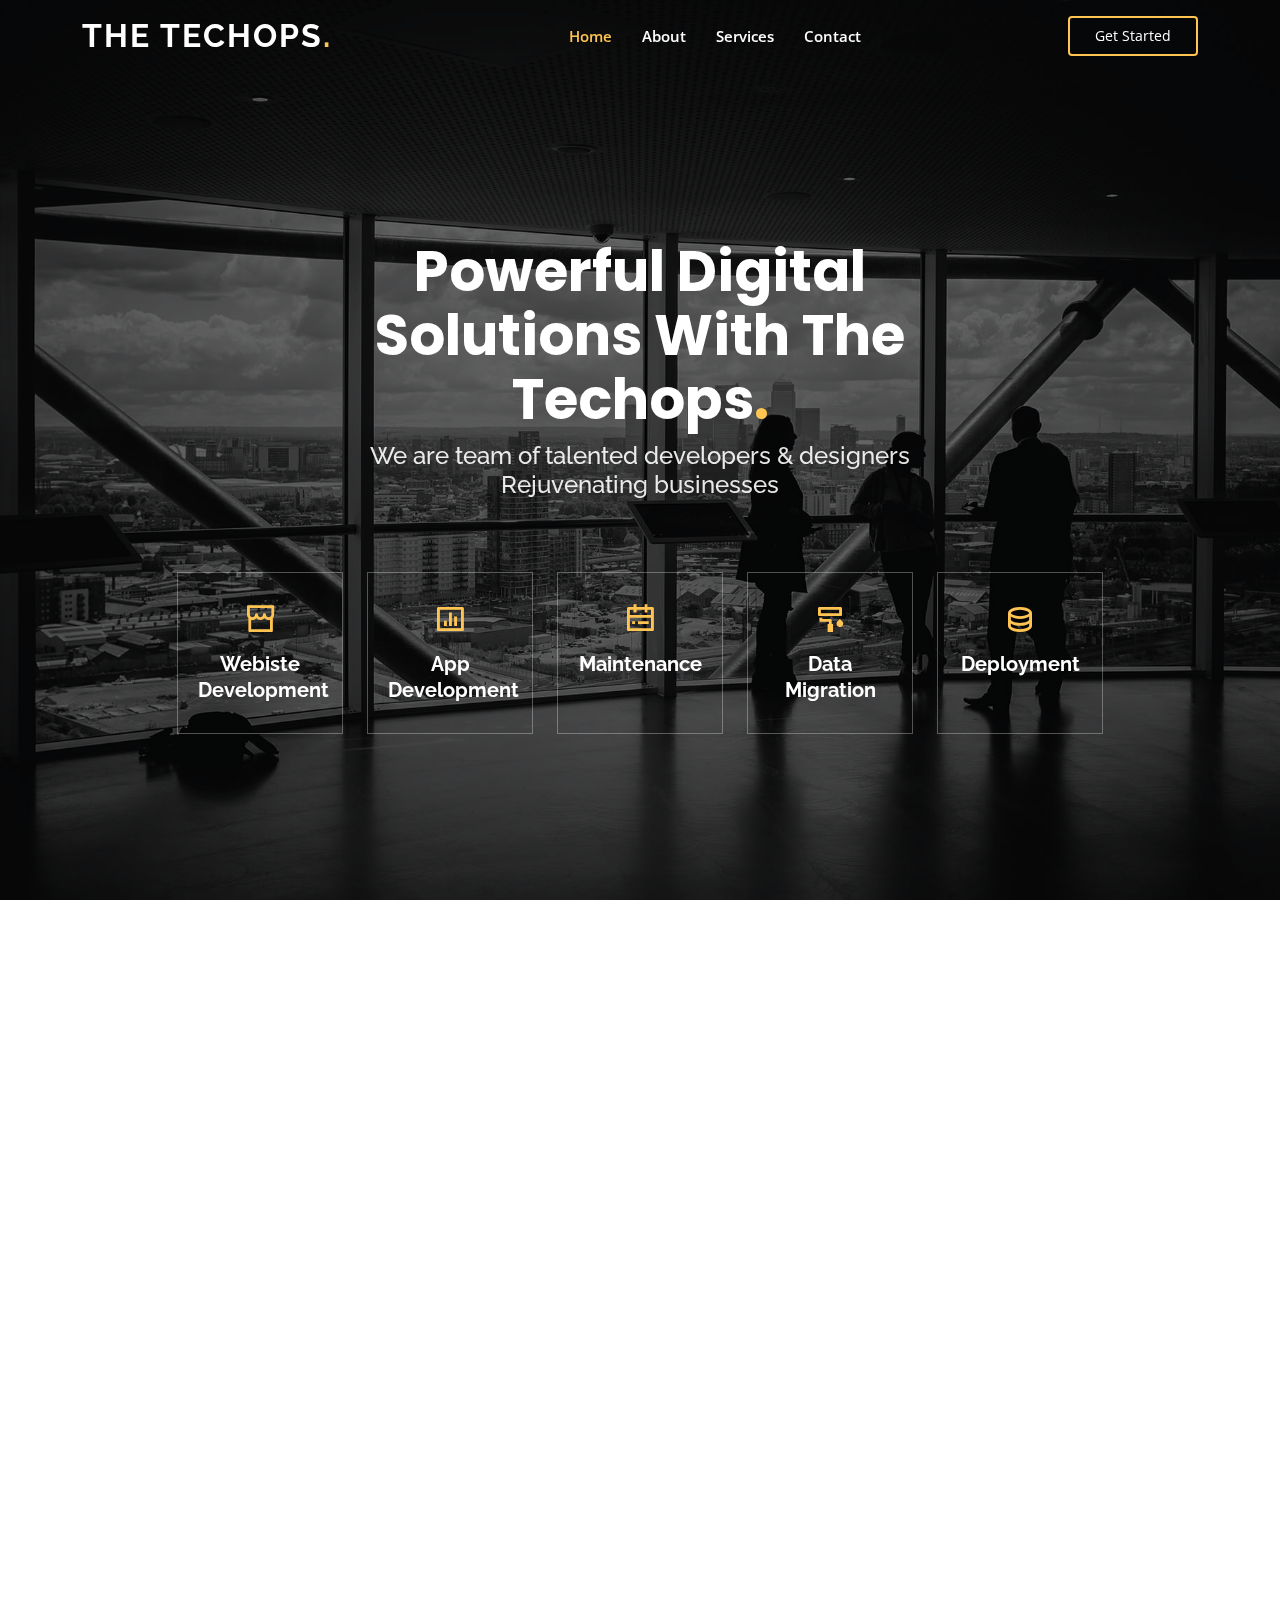
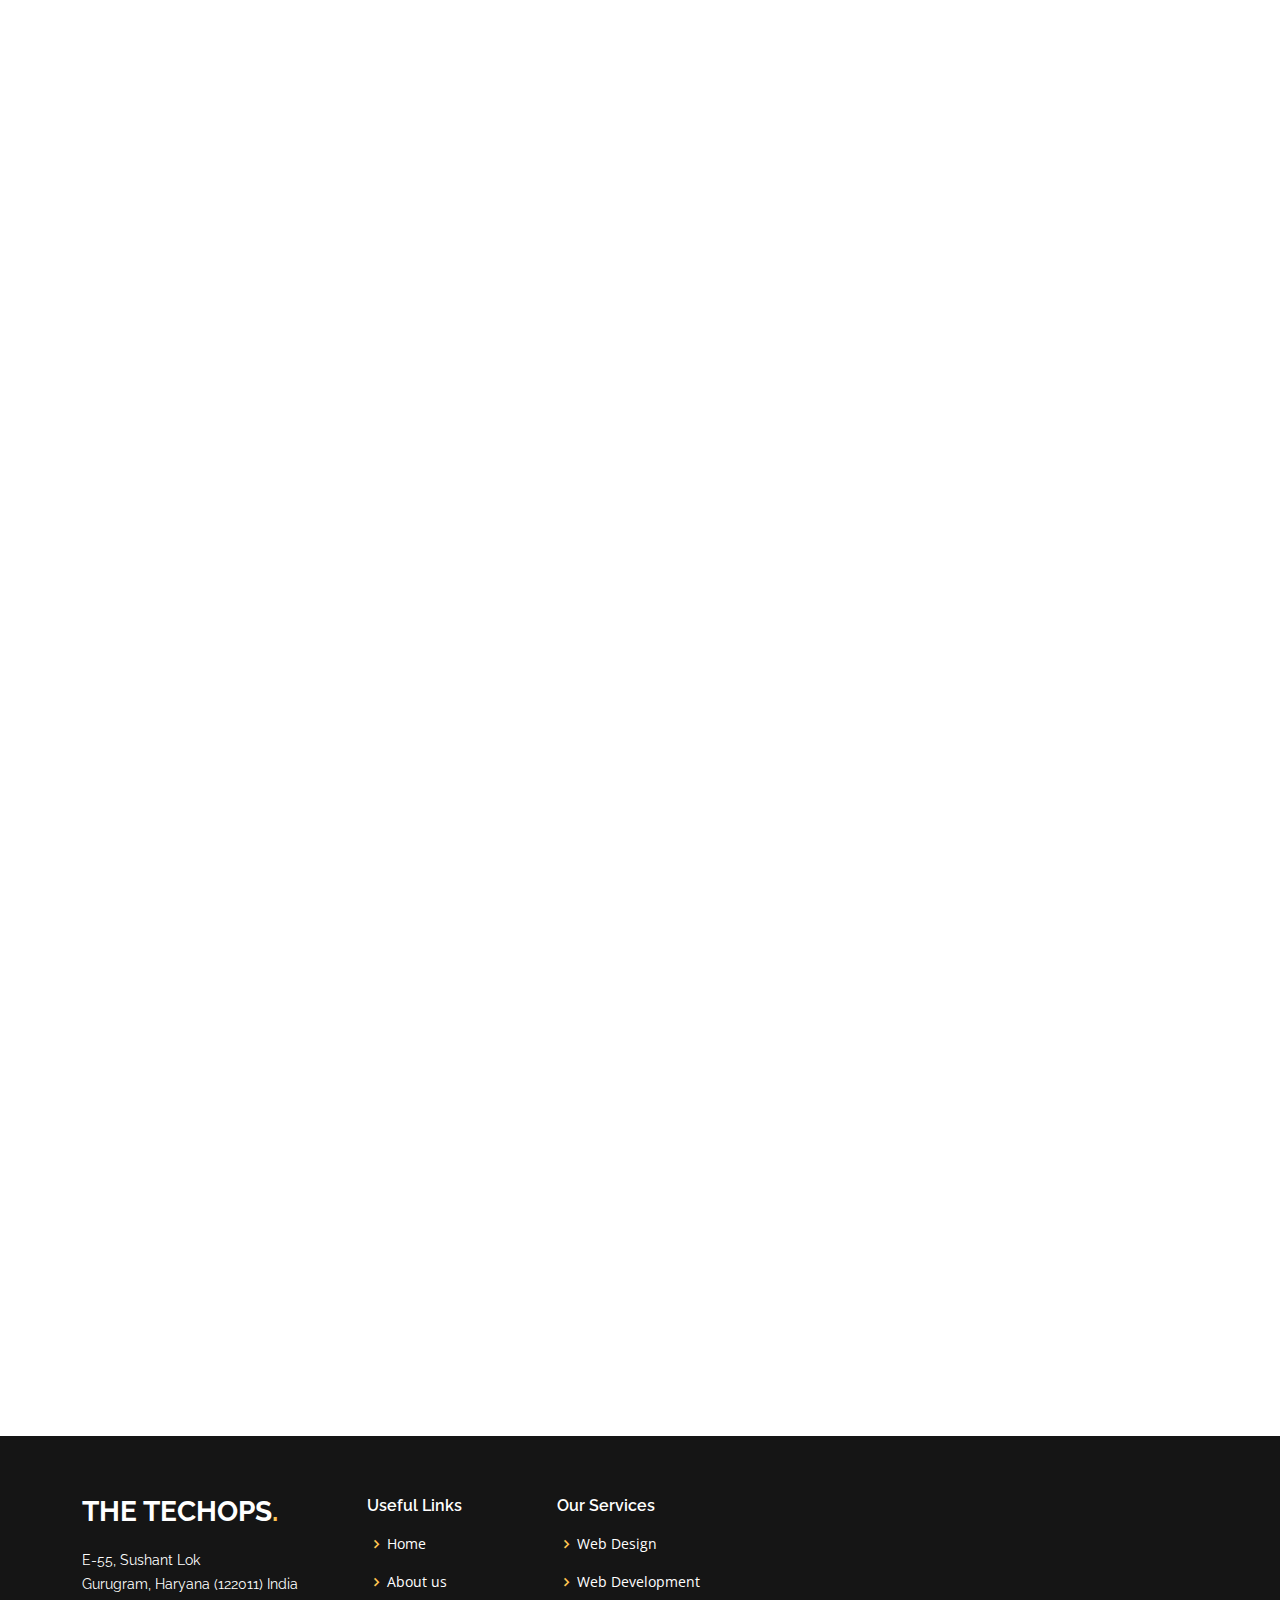
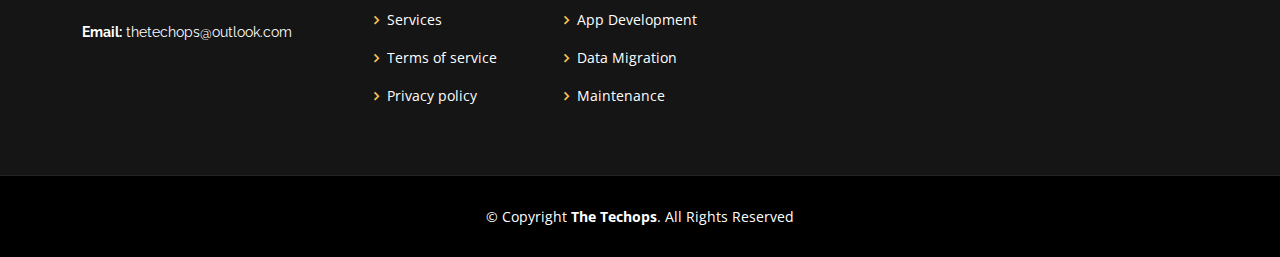
<file: index.html>
<!DOCTYPE html>
<html lang="en">

<head>
  <meta charset="utf-8">
  <meta content="width=device-width, initial-scale=1.0" name="viewport">

  <title>The Techops</title>
  <meta content="" name="description">
  <meta content="" name="keywords">

  <!-- Favicons -->
  <link href="assets/img/favicon.png" rel="icon">
  <link href="assets/img/apple-touch-icon.png" rel="apple-touch-icon">

  <!-- Google Fonts -->
  <link
    href="https://fonts.googleapis.com/css?family=Open+Sans:300,300i,400,400i,600,600i,700,700i|Raleway:300,300i,400,400i,500,500i,600,600i,700,700i|Poppins:300,300i,400,400i,500,500i,600,600i,700,700i"
    rel="stylesheet">

  <!-- Vendor CSS Files -->
  <link href="assets/vendor/aos/aos.css" rel="stylesheet">
  <link href="assets/vendor/bootstrap/css/bootstrap.min.css" rel="stylesheet">
  <link href="assets/vendor/bootstrap-icons/bootstrap-icons.css" rel="stylesheet">
  <link href="assets/vendor/boxicons/css/boxicons.min.css" rel="stylesheet">
  <link href="assets/vendor/glightbox/css/glightbox.min.css" rel="stylesheet">
  <link href="assets/vendor/remixicon/remixicon.css" rel="stylesheet">
  <link href="assets/vendor/swiper/swiper-bundle.min.css" rel="stylesheet">

  <!-- Template Main CSS File -->
  <link href="assets/css/style.css" rel="stylesheet">

  <!-- =======================================================
  * Template Name: The Techops - v4.2.0
  * Template URL: https://bootstrapmade.com/The Techops-free-multipurpose-html-bootstrap-template/
  * Author: BootstrapMade.com
  * License: https://bootstrapmade.com/license/
  ======================================================== -->
</head>

<body>

  <!-- ======= Header ======= -->
  <header id="header" class="fixed-top ">
    <div class="container d-flex align-items-center justify-content-lg-between">

      <h1 class="logo me-auto me-lg-0"><a href="index.html">The Techops<span>.</span></a></h1>
      <!-- Uncomment below if you prefer to use an image logo -->
      <!-- <a href="index.html" class="logo me-auto me-lg-0"><img src="assets/img/logo.png" alt="" class="img-fluid"></a>-->

      <nav id="navbar" class="navbar order-last order-lg-0">
        <ul>
          <li><a class="nav-link scrollto active"  href="#hero">Home</a></li>
          <li><a class="nav-link scrollto" href="#about">About</a></li>
          <li><a class="nav-link scrollto" href="#services">Services</a></li>
          <li><a class="nav-link scrollto" href="#contact">Contact</a></li>
        </ul>
        <i class="bi bi-list mobile-nav-toggle"></i>
      </nav>

      <a href="https://calendly.com/thetechops/30min" class="get-started-btn scrollto">Get Started</a>

    </div>
  </header><!-- End Header -->

  <!-- ======= Hero Section ======= -->
  <section id="hero" class="d-flex align-items-center justify-content-center">
    <div class="container" data-aos="fade-up">

      <div class="row justify-content-center" data-aos="fade-up" data-aos-delay="150">
        <div class="col-xl-6 col-lg-8">
          <h1>Powerful Digital Solutions With The Techops<span>.</span></h1>
          <h2>We are team of talented developers & designers Rejuvenating businesses</h2>
        </div>
      </div>

      <div class="row gy-4 mt-5 justify-content-center" data-aos="zoom-in" data-aos-delay="250">
        <div class="col-xl-2 col-md-4">
          <div class="icon-box">
            <i class="ri-store-line"></i>
            <h3><a href="">Webiste Development</a></h3>
          </div>
        </div>
        <div class="col-xl-2 col-md-4">
          <div class="icon-box">
            <i class="ri-bar-chart-box-line"></i>
            <h3><a href="">App Development</a></h3>
          </div>
        </div>
        <div class="col-xl-2 col-md-4">
          <div class="icon-box">
            <i class="ri-calendar-todo-line"></i>
            <h3><a href="">Maintenance</a></h3>
          </div>
        </div>
        <div class="col-xl-2 col-md-4">
          <div class="icon-box">
            <i class="ri-paint-brush-line"></i>
            <h3><a href="">Data Migration</a></h3>
          </div>
        </div>
        <div class="col-xl-2 col-md-4">
          <div class="icon-box">
            <i class="ri-database-2-line"></i>
            <h3><a href="">Deployment</a></h3>
          </div>
        </div>
      </div>

    </div>
  </section><!-- End Hero -->

  <main id="main">

    <!-- ======= About Section ======= -->
    <section id="about" class="about">
      <div class="container" data-aos="fade-up">

        <div class="row">
          <div class="col-lg-6 order-1 order-lg-2" data-aos="fade-left" data-aos-delay="100">
            <img src="assets/img/about.jpg" class="img-fluid" alt="">
          </div>
          <div class="col-lg-6 pt-4 pt-lg-0 order-2 order-lg-1 content" data-aos="fade-right" data-aos-delay="100">
            <h3>The Full-Service Web Design Agency You've Been Looking For</h3>
            <p class="fst-italic">
              Your website plays a monumental part in generating revenue, from persuading users to purchase your product
              or call your team. At TechOps, we recognize the role of your site, and focuses on developing custom sites
              that support users and encourage conversions.
            </p>
            <ul>
              <li><i class="ri-check-double-line"></i> Our Team comprises of people from startups, not big companies.
                Instead of obsessing over career line, they’ve focused on satisfying customers and users. They’re people
                who know how to win in the marketplace.</li>
            </ul>
            <p>
              In this technologically driven world, achieving a lasting online presence is an aim that businesses need
              to pursue.
            </p>
          </div>
        </div>

      </div>
    </section><!-- End About Section -->
    <!-- ======= Features Section ======= -->

    </div>
    </section><!-- End Features Section -->

    <!-- ======= Services Section ======= -->
    <section id="services" class="services">
      <div class="container" data-aos="fade-up">

        <div class="section-title">
          <h2>Services</h2>
          <p>Check our Services</p>
        </div>

        <div class="row">
          <div class="col-lg-4 col-md-6 d-flex align-items-stretch" data-aos="zoom-in" data-aos-delay="100">
            <div class="icon-box">
              <div class="icon"><i class="bx bxl-dribbble"></i></div>
              <h4><a href="">Webiste Development</a></h4>
              <p>We create beautifully customized websites that meet your business needs</p>
            </div>
          </div>

          <div class="col-lg-4 col-md-6 d-flex align-items-stretch mt-4 mt-md-0" data-aos="zoom-in"
            data-aos-delay="200">
            <div class="icon-box">
              <div class="icon"><i class="bx bx-file"></i></div>
              <h4><a href="">App Development</a></h4>
              <p>We build up the most astonishing applications to help you experience the absolute best of innovation.</p>
            </div>
          </div>

          <div class="col-lg-4 col-md-6 d-flex align-items-stretch mt-4 mt-lg-0" data-aos="zoom-in"
            data-aos-delay="300">
            <div class="icon-box">
              <div class="icon"><i class="bx bx-tachometer"></i></div>
              <h4><a href="">Maintenance</a></h4>
              <p>Involves functional checks, servicing, repairing, updates, and any other implementations in our already-deployed projects</p>
            </div>
          </div>

          <div class="col-lg-4 col-md-6 d-flex align-items-stretch mt-4" data-aos="zoom-in" data-aos-delay="100">
            <div class="icon-box">
              <div class="icon"><i class="bx bx-world"></i></div>
              <h4><a href="">Data Migration</a></h4>
              <p>Securely migrate databases, websites, and servers, whether you're moving from an on-premises database or another cloud</p>
            </div>
          </div>

          <div class="col-lg-4 col-md-6 d-flex align-items-stretch mt-4" data-aos="zoom-in" data-aos-delay="200">
            <div class="icon-box">
              <div class="icon"><i class="bx bx-slideshow"></i></div>
              <h4><a href="">Deployment</a></h4>
              <p>Increase the productivity of IT investments & help you get maximum value out of cloud, big data, and applications</p>
            </div>
          </div>

          <div class="col-lg-4 col-md-6 d-flex align-items-stretch mt-4" data-aos="zoom-in" data-aos-delay="300">
            <div class="icon-box">
              <div class="icon"><i class="bx bx-arch"></i></div>
              <h4><a href="">Additional Features</a></h4>
              <p>Deployment of additional features and implementations as per requirement after project's completion and when needed so</p>
            </div>
          </div>

        </div>

      </div>
    </section><!-- End Services Section -->

    <!-- ======= Contact Section ======= -->
    <section id="contact" class="contact">
      <div class="container" data-aos="fade-up">

        <div class="section-title">
          <h2>Contact</h2>
          <p>Contact Us</p>
        </div>

        <div class="row mt-5">

          <div class="col-lg-4">
            <div class="info">
              <div class="address">
                <i class="bi bi-geo-alt"></i>
                <h4>Location:</h4>
                <p>E-55, Sushant Lok Phase 3, Gurugram, 122011</p>
              </div>

              <div class="email">
                <i class="bi bi-envelope"></i>
                <h4>Email:</h4>
                <p>thetechops@outlook.com</p>
              </div>

            </div>

          </div>

          <div class="col-lg-8 mt-5 mt-lg-0">

            <form action="forms/contact.php" method="post" role="form" class="php-email-form">
              <div class="row">
                <div class="col-md-6 form-group">
                  <input type="text" name="name" class="form-control" id="name" placeholder="Your Name" required>
                </div>
                <div class="col-md-6 form-group mt-3 mt-md-0">
                  <input type="email" class="form-control" name="email" id="email" placeholder="Your Email" required>
                </div>
              </div>
              <div class="form-group mt-3">
                <input type="text" class="form-control" name="subject" id="subject" placeholder="Subject" required>
              </div>
              <div class="form-group mt-3">
                <textarea class="form-control" name="message" rows="5" placeholder="Message" required></textarea>
              </div>
              <div class="my-3">
                <div class="loading">Loading</div>
                <div class="error-message"></div>
                <div class="sent-message">Your message has been sent. Thank you!</div>
              </div>
              <div class="text-center"><button type="submit">Send Message</button></div>
            </form>

          </div>

        </div>

      </div>
    </section><!-- End Contact Section -->

  </main><!-- End #main -->

  <!-- ======= Footer ======= -->
  <footer id="footer">
    <div class="footer-top">
      <div class="container">
        <div class="row">

          <div class="col-lg-3 col-md-6">
            <div class="footer-info">
              <h3>The Techops<span>.</span></h3>
              <p>
                E-55, Sushant Lok <br>
                Gurugram, Haryana (122011) India<br><br>
                <strong>Email:</strong> thetechops@outlook.com<br>
              </p>
            </div>
          </div>

          <div class="col-lg-2 col-md-6 footer-links">
            <h4>Useful Links</h4>
            <ul>
              <li><i class="bx bx-chevron-right"></i> <a href="#">Home</a></li>
              <li><i class="bx bx-chevron-right"></i> <a href="#">About us</a></li>
              <li><i class="bx bx-chevron-right"></i> <a href="#">Services</a></li>
              <li><i class="bx bx-chevron-right"></i> <a href="#">Terms of service</a></li>
              <li><i class="bx bx-chevron-right"></i> <a href="#">Privacy policy</a></li>
            </ul>
          </div>

          <div class="col-lg-3 col-md-6 footer-links">
            <h4>Our Services</h4>
            <ul>
              <li><i class="bx bx-chevron-right"></i> <a href="#">Web Design</a></li>
              <li><i class="bx bx-chevron-right"></i> <a href="#">Web Development</a></li>
              <li><i class="bx bx-chevron-right"></i> <a href="#">App Development</a></li>
              <li><i class="bx bx-chevron-right"></i> <a href="#">Data Migration</a></li>
              <li><i class="bx bx-chevron-right"></i> <a href="#">Maintenance</a></li>
            </ul>
          </div>

        </div>
      </div>
    </div>

    <div class="container">
      <div class="copyright">
        &copy; Copyright <strong><span>The Techops</span></strong>. All Rights Reserved
      </div>
    </div>
  </footer><!-- End Footer -->

  <div id="preloader"></div>
  <a href="#" class="back-to-top d-flex align-items-center justify-content-center"><i
      class="bi bi-arrow-up-short"></i></a>

  <!-- Vendor JS Files -->
  <script src="assets/vendor/aos/aos.js"></script>
  <script src="assets/vendor/bootstrap/js/bootstrap.bundle.min.js"></script>
  <script src="assets/vendor/glightbox/js/glightbox.min.js"></script>
  <script src="assets/vendor/isotope-layout/isotope.pkgd.min.js"></script>
  <script src="assets/vendor/php-email-form/validate.js"></script>
  <script src="assets/vendor/purecounter/purecounter.js"></script>
  <script src="assets/vendor/swiper/swiper-bundle.min.js"></script>

  <!-- Template Main JS File -->
  <script src="assets/js/main.js"></script>

</body>

</html>
</file>
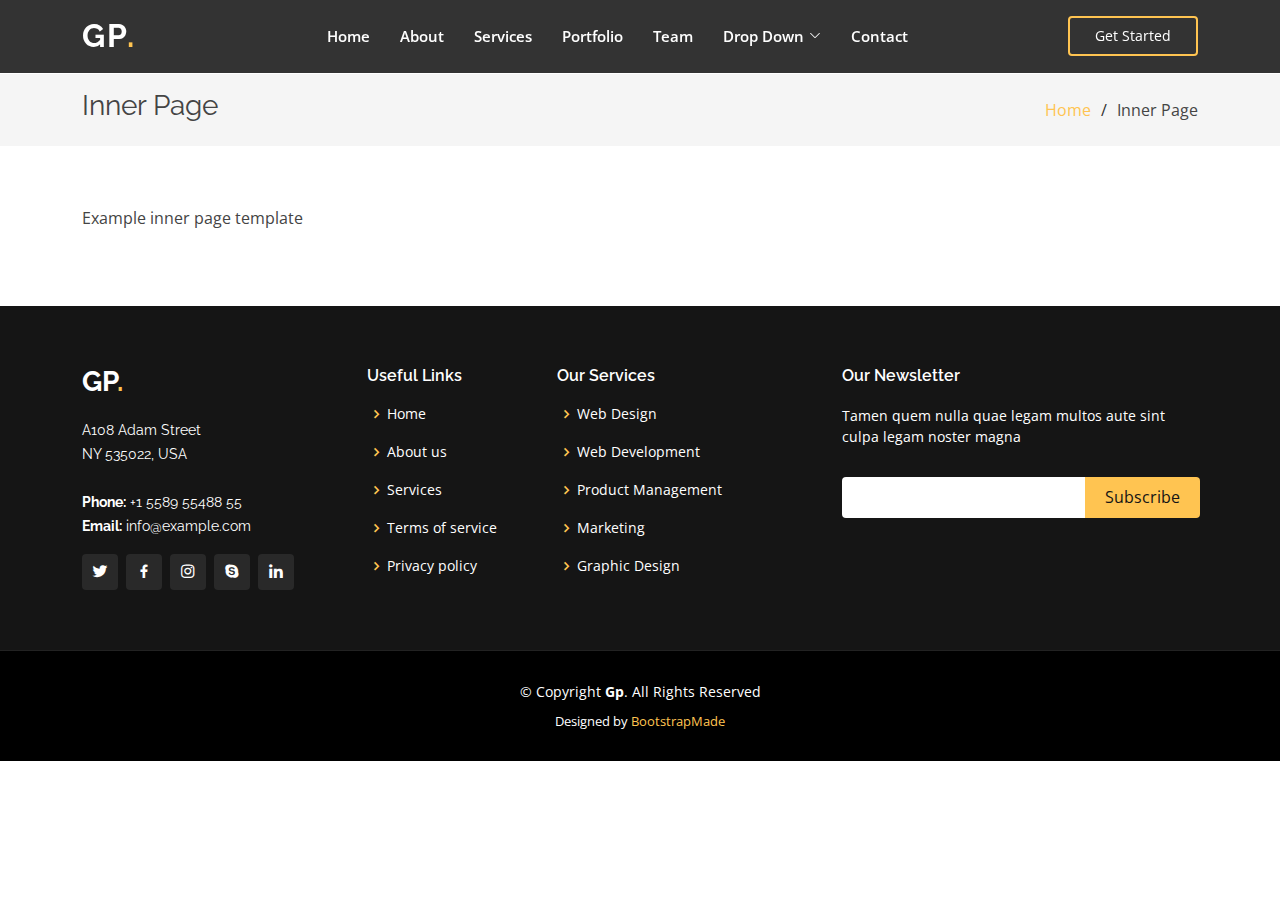
<file: inner-page.html>
<!DOCTYPE html>
<html lang="en">

<head>
  <meta charset="utf-8">
  <meta content="width=device-width, initial-scale=1.0" name="viewport">

  <title>Inner Page - Gp Bootstrap Template</title>
  <meta content="" name="description">
  <meta content="" name="keywords">

  <!-- Favicons -->
  <link href="assets/img/favicon.png" rel="icon">
  <link href="assets/img/apple-touch-icon.png" rel="apple-touch-icon">

  <!-- Google Fonts -->
  <link href="https://fonts.googleapis.com/css?family=Open+Sans:300,300i,400,400i,600,600i,700,700i|Raleway:300,300i,400,400i,500,500i,600,600i,700,700i|Poppins:300,300i,400,400i,500,500i,600,600i,700,700i" rel="stylesheet">

  <!-- Vendor CSS Files -->
  <link href="assets/vendor/aos/aos.css" rel="stylesheet">
  <link href="assets/vendor/bootstrap/css/bootstrap.min.css" rel="stylesheet">
  <link href="assets/vendor/bootstrap-icons/bootstrap-icons.css" rel="stylesheet">
  <link href="assets/vendor/boxicons/css/boxicons.min.css" rel="stylesheet">
  <link href="assets/vendor/glightbox/css/glightbox.min.css" rel="stylesheet">
  <link href="assets/vendor/remixicon/remixicon.css" rel="stylesheet">
  <link href="assets/vendor/swiper/swiper-bundle.min.css" rel="stylesheet">

  <!-- Template Main CSS File -->
  <link href="assets/css/style.css" rel="stylesheet">

  <!-- =======================================================
  * Template Name: Gp - v4.2.0
  * Template URL: https://bootstrapmade.com/gp-free-multipurpose-html-bootstrap-template/
  * Author: BootstrapMade.com
  * License: https://bootstrapmade.com/license/
  ======================================================== -->
</head>

<body>

  <!-- ======= Header ======= -->
  <header id="header" class="fixed-top header-inner-pages">
    <div class="container d-flex align-items-center justify-content-lg-between">

      <h1 class="logo me-auto me-lg-0"><a href="index.html">Gp<span>.</span></a></h1>
      <!-- Uncomment below if you prefer to use an image logo -->
      <!-- <a href="index.html" class="logo me-auto me-lg-0"><img src="assets/img/logo.png" alt="" class="img-fluid"></a>-->

      <nav id="navbar" class="navbar order-last order-lg-0">
        <ul>
          <li><a class="nav-link scrollto " href="#hero">Home</a></li>
          <li><a class="nav-link scrollto" href="#about">About</a></li>
          <li><a class="nav-link scrollto" href="#services">Services</a></li>
          <li><a class="nav-link scrollto " href="#portfolio">Portfolio</a></li>
          <li><a class="nav-link scrollto" href="#team">Team</a></li>
          <li class="dropdown"><a href="#"><span>Drop Down</span> <i class="bi bi-chevron-down"></i></a>
            <ul>
              <li><a href="#">Drop Down 1</a></li>
              <li class="dropdown"><a href="#"><span>Deep Drop Down</span> <i class="bi bi-chevron-right"></i></a>
                <ul>
                  <li><a href="#">Deep Drop Down 1</a></li>
                  <li><a href="#">Deep Drop Down 2</a></li>
                  <li><a href="#">Deep Drop Down 3</a></li>
                  <li><a href="#">Deep Drop Down 4</a></li>
                  <li><a href="#">Deep Drop Down 5</a></li>
                </ul>
              </li>
              <li><a href="#">Drop Down 2</a></li>
              <li><a href="#">Drop Down 3</a></li>
              <li><a href="#">Drop Down 4</a></li>
            </ul>
          </li>
          <li><a class="nav-link scrollto" href="#contact">Contact</a></li>
        </ul>
        <i class="bi bi-list mobile-nav-toggle"></i>
      </nav><!-- .navbar -->

      <a href="#about" class="get-started-btn scrollto">Get Started</a>

    </div>
  </header><!-- End Header -->

  <main id="main">

    <!-- ======= Breadcrumbs ======= -->
    <section class="breadcrumbs">
      <div class="container">

        <div class="d-flex justify-content-between align-items-center">
          <h2>Inner Page</h2>
          <ol>
            <li><a href="index.html">Home</a></li>
            <li>Inner Page</li>
          </ol>
        </div>

      </div>
    </section><!-- End Breadcrumbs -->

    <section class="inner-page">
      <div class="container">
        <p>
          Example inner page template
        </p>
      </div>
    </section>

  </main><!-- End #main -->

  <!-- ======= Footer ======= -->
  <footer id="footer">
    <div class="footer-top">
      <div class="container">
        <div class="row">

          <div class="col-lg-3 col-md-6">
            <div class="footer-info">
              <h3>Gp<span>.</span></h3>
              <p>
                A108 Adam Street <br>
                NY 535022, USA<br><br>
                <strong>Phone:</strong> +1 5589 55488 55<br>
                <strong>Email:</strong> info@example.com<br>
              </p>
              <div class="social-links mt-3">
                <a href="#" class="twitter"><i class="bx bxl-twitter"></i></a>
                <a href="#" class="facebook"><i class="bx bxl-facebook"></i></a>
                <a href="#" class="instagram"><i class="bx bxl-instagram"></i></a>
                <a href="#" class="google-plus"><i class="bx bxl-skype"></i></a>
                <a href="#" class="linkedin"><i class="bx bxl-linkedin"></i></a>
              </div>
            </div>
          </div>

          <div class="col-lg-2 col-md-6 footer-links">
            <h4>Useful Links</h4>
            <ul>
              <li><i class="bx bx-chevron-right"></i> <a href="#">Home</a></li>
              <li><i class="bx bx-chevron-right"></i> <a href="#">About us</a></li>
              <li><i class="bx bx-chevron-right"></i> <a href="#">Services</a></li>
              <li><i class="bx bx-chevron-right"></i> <a href="#">Terms of service</a></li>
              <li><i class="bx bx-chevron-right"></i> <a href="#">Privacy policy</a></li>
            </ul>
          </div>

          <div class="col-lg-3 col-md-6 footer-links">
            <h4>Our Services</h4>
            <ul>
              <li><i class="bx bx-chevron-right"></i> <a href="#">Web Design</a></li>
              <li><i class="bx bx-chevron-right"></i> <a href="#">Web Development</a></li>
              <li><i class="bx bx-chevron-right"></i> <a href="#">Product Management</a></li>
              <li><i class="bx bx-chevron-right"></i> <a href="#">Marketing</a></li>
              <li><i class="bx bx-chevron-right"></i> <a href="#">Graphic Design</a></li>
            </ul>
          </div>

          <div class="col-lg-4 col-md-6 footer-newsletter">
            <h4>Our Newsletter</h4>
            <p>Tamen quem nulla quae legam multos aute sint culpa legam noster magna</p>
            <form action="" method="post">
              <input type="email" name="email"><input type="submit" value="Subscribe">
            </form>

          </div>

        </div>
      </div>
    </div>

    <div class="container">
      <div class="copyright">
        &copy; Copyright <strong><span>Gp</span></strong>. All Rights Reserved
      </div>
      <div class="credits">
        <!-- All the links in the footer should remain intact. -->
        <!-- You can delete the links only if you purchased the pro version. -->
        <!-- Licensing information: https://bootstrapmade.com/license/ -->
        <!-- Purchase the pro version with working PHP/AJAX contact form: https://bootstrapmade.com/gp-free-multipurpose-html-bootstrap-template/ -->
        Designed by <a href="https://bootstrapmade.com/">BootstrapMade</a>
      </div>
    </div>
  </footer><!-- End Footer -->

  <div id="preloader"></div>
  <a href="#" class="back-to-top d-flex align-items-center justify-content-center"><i class="bi bi-arrow-up-short"></i></a>

  <!-- Vendor JS Files -->
  <script src="assets/vendor/aos/aos.js"></script>
  <script src="assets/vendor/bootstrap/js/bootstrap.bundle.min.js"></script>
  <script src="assets/vendor/glightbox/js/glightbox.min.js"></script>
  <script src="assets/vendor/isotope-layout/isotope.pkgd.min.js"></script>
  <script src="assets/vendor/php-email-form/validate.js"></script>
  <script src="assets/vendor/purecounter/purecounter.js"></script>
  <script src="assets/vendor/swiper/swiper-bundle.min.js"></script>

  <!-- Template Main JS File -->
  <script src="assets/js/main.js"></script>

</body>

</html>
</file>
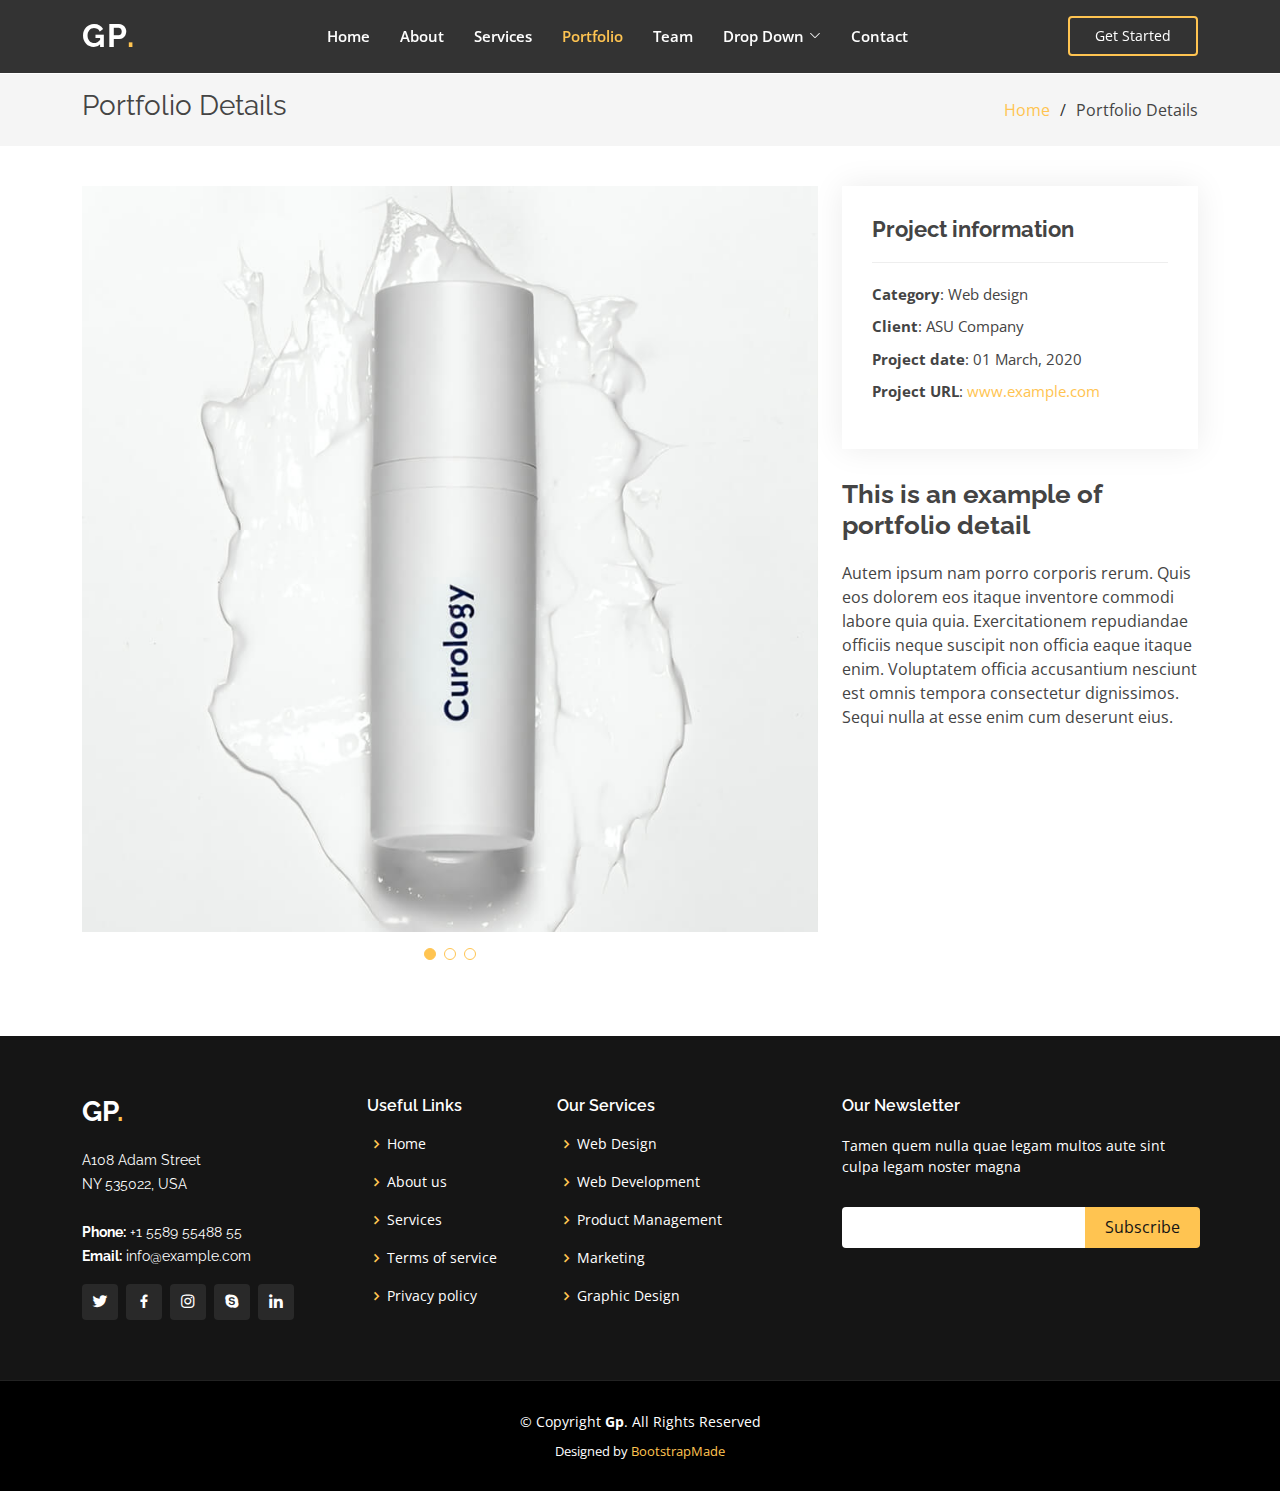
<file: portfolio-details.html>
<!DOCTYPE html>
<html lang="en">

<head>
  <meta charset="utf-8">
  <meta content="width=device-width, initial-scale=1.0" name="viewport">

  <title>Portfolio Details - Gp Bootstrap Template</title>
  <meta content="" name="description">
  <meta content="" name="keywords">

  <!-- Favicons -->
  <link href="assets/img/favicon.png" rel="icon">
  <link href="assets/img/apple-touch-icon.png" rel="apple-touch-icon">

  <!-- Google Fonts -->
  <link href="https://fonts.googleapis.com/css?family=Open+Sans:300,300i,400,400i,600,600i,700,700i|Raleway:300,300i,400,400i,500,500i,600,600i,700,700i|Poppins:300,300i,400,400i,500,500i,600,600i,700,700i" rel="stylesheet">

  <!-- Vendor CSS Files -->
  <link href="assets/vendor/aos/aos.css" rel="stylesheet">
  <link href="assets/vendor/bootstrap/css/bootstrap.min.css" rel="stylesheet">
  <link href="assets/vendor/bootstrap-icons/bootstrap-icons.css" rel="stylesheet">
  <link href="assets/vendor/boxicons/css/boxicons.min.css" rel="stylesheet">
  <link href="assets/vendor/glightbox/css/glightbox.min.css" rel="stylesheet">
  <link href="assets/vendor/remixicon/remixicon.css" rel="stylesheet">
  <link href="assets/vendor/swiper/swiper-bundle.min.css" rel="stylesheet">

  <!-- Template Main CSS File -->
  <link href="assets/css/style.css" rel="stylesheet">

  <!-- =======================================================
  * Template Name: Gp - v4.2.0
  * Template URL: https://bootstrapmade.com/gp-free-multipurpose-html-bootstrap-template/
  * Author: BootstrapMade.com
  * License: https://bootstrapmade.com/license/
  ======================================================== -->
</head>

<body>

  <!-- ======= Header ======= -->
  <header id="header" class="fixed-top header-inner-pages">
    <div class="container d-flex align-items-center justify-content-lg-between">

      <h1 class="logo me-auto me-lg-0"><a href="index.html">Gp<span>.</span></a></h1>
      <!-- Uncomment below if you prefer to use an image logo -->
      <!-- <a href="index.html" class="logo me-auto me-lg-0"><img src="assets/img/logo.png" alt="" class="img-fluid"></a>-->

      <nav id="navbar" class="navbar order-last order-lg-0">
        <ul>
          <li><a class="nav-link scrollto " href="#hero">Home</a></li>
          <li><a class="nav-link scrollto" href="#about">About</a></li>
          <li><a class="nav-link scrollto" href="#services">Services</a></li>
          <li><a class="nav-link scrollto active" href="#portfolio">Portfolio</a></li>
          <li><a class="nav-link scrollto" href="#team">Team</a></li>
          <li class="dropdown"><a href="#"><span>Drop Down</span> <i class="bi bi-chevron-down"></i></a>
            <ul>
              <li><a href="#">Drop Down 1</a></li>
              <li class="dropdown"><a href="#"><span>Deep Drop Down</span> <i class="bi bi-chevron-right"></i></a>
                <ul>
                  <li><a href="#">Deep Drop Down 1</a></li>
                  <li><a href="#">Deep Drop Down 2</a></li>
                  <li><a href="#">Deep Drop Down 3</a></li>
                  <li><a href="#">Deep Drop Down 4</a></li>
                  <li><a href="#">Deep Drop Down 5</a></li>
                </ul>
              </li>
              <li><a href="#">Drop Down 2</a></li>
              <li><a href="#">Drop Down 3</a></li>
              <li><a href="#">Drop Down 4</a></li>
            </ul>
          </li>
          <li><a class="nav-link scrollto" href="#contact">Contact</a></li>
        </ul>
        <i class="bi bi-list mobile-nav-toggle"></i>
      </nav><!-- .navbar -->

      <a href="#about" class="get-started-btn scrollto">Get Started</a>

    </div>
  </header><!-- End Header -->

  <main id="main">

    <!-- ======= Breadcrumbs ======= -->
    <section id="breadcrumbs" class="breadcrumbs">
      <div class="container">

        <div class="d-flex justify-content-between align-items-center">
          <h2>Portfolio Details</h2>
          <ol>
            <li><a href="index.html">Home</a></li>
            <li>Portfolio Details</li>
          </ol>
        </div>

      </div>
    </section><!-- End Breadcrumbs -->

    <!-- ======= Portfolio Details Section ======= -->
    <section id="portfolio-details" class="portfolio-details">
      <div class="container">

        <div class="row gy-4">

          <div class="col-lg-8">
            <div class="portfolio-details-slider swiper-container">
              <div class="swiper-wrapper align-items-center">

                <div class="swiper-slide">
                  <img src="assets/img/portfolio/portfolio-1.jpg" alt="">
                </div>

                <div class="swiper-slide">
                  <img src="assets/img/portfolio/portfolio-2.jpg" alt="">
                </div>

                <div class="swiper-slide">
                  <img src="assets/img/portfolio/portfolio-3.jpg" alt="">
                </div>

              </div>
              <div class="swiper-pagination"></div>
            </div>
          </div>

          <div class="col-lg-4">
            <div class="portfolio-info">
              <h3>Project information</h3>
              <ul>
                <li><strong>Category</strong>: Web design</li>
                <li><strong>Client</strong>: ASU Company</li>
                <li><strong>Project date</strong>: 01 March, 2020</li>
                <li><strong>Project URL</strong>: <a href="#">www.example.com</a></li>
              </ul>
            </div>
            <div class="portfolio-description">
              <h2>This is an example of portfolio detail</h2>
              <p>
                Autem ipsum nam porro corporis rerum. Quis eos dolorem eos itaque inventore commodi labore quia quia. Exercitationem repudiandae officiis neque suscipit non officia eaque itaque enim. Voluptatem officia accusantium nesciunt est omnis tempora consectetur dignissimos. Sequi nulla at esse enim cum deserunt eius.
              </p>
            </div>
          </div>

        </div>

      </div>
    </section><!-- End Portfolio Details Section -->

  </main><!-- End #main -->

  <!-- ======= Footer ======= -->
  <footer id="footer">
    <div class="footer-top">
      <div class="container">
        <div class="row">

          <div class="col-lg-3 col-md-6">
            <div class="footer-info">
              <h3>Gp<span>.</span></h3>
              <p>
                A108 Adam Street <br>
                NY 535022, USA<br><br>
                <strong>Phone:</strong> +1 5589 55488 55<br>
                <strong>Email:</strong> info@example.com<br>
              </p>
              <div class="social-links mt-3">
                <a href="#" class="twitter"><i class="bx bxl-twitter"></i></a>
                <a href="#" class="facebook"><i class="bx bxl-facebook"></i></a>
                <a href="#" class="instagram"><i class="bx bxl-instagram"></i></a>
                <a href="#" class="google-plus"><i class="bx bxl-skype"></i></a>
                <a href="#" class="linkedin"><i class="bx bxl-linkedin"></i></a>
              </div>
            </div>
          </div>

          <div class="col-lg-2 col-md-6 footer-links">
            <h4>Useful Links</h4>
            <ul>
              <li><i class="bx bx-chevron-right"></i> <a href="#">Home</a></li>
              <li><i class="bx bx-chevron-right"></i> <a href="#">About us</a></li>
              <li><i class="bx bx-chevron-right"></i> <a href="#">Services</a></li>
              <li><i class="bx bx-chevron-right"></i> <a href="#">Terms of service</a></li>
              <li><i class="bx bx-chevron-right"></i> <a href="#">Privacy policy</a></li>
            </ul>
          </div>

          <div class="col-lg-3 col-md-6 footer-links">
            <h4>Our Services</h4>
            <ul>
              <li><i class="bx bx-chevron-right"></i> <a href="#">Web Design</a></li>
              <li><i class="bx bx-chevron-right"></i> <a href="#">Web Development</a></li>
              <li><i class="bx bx-chevron-right"></i> <a href="#">Product Management</a></li>
              <li><i class="bx bx-chevron-right"></i> <a href="#">Marketing</a></li>
              <li><i class="bx bx-chevron-right"></i> <a href="#">Graphic Design</a></li>
            </ul>
          </div>

          <div class="col-lg-4 col-md-6 footer-newsletter">
            <h4>Our Newsletter</h4>
            <p>Tamen quem nulla quae legam multos aute sint culpa legam noster magna</p>
            <form action="" method="post">
              <input type="email" name="email"><input type="submit" value="Subscribe">
            </form>

          </div>

        </div>
      </div>
    </div>

    <div class="container">
      <div class="copyright">
        &copy; Copyright <strong><span>Gp</span></strong>. All Rights Reserved
      </div>
      <div class="credits">
        <!-- All the links in the footer should remain intact. -->
        <!-- You can delete the links only if you purchased the pro version. -->
        <!-- Licensing information: https://bootstrapmade.com/license/ -->
        <!-- Purchase the pro version with working PHP/AJAX contact form: https://bootstrapmade.com/gp-free-multipurpose-html-bootstrap-template/ -->
        Designed by <a href="https://bootstrapmade.com/">BootstrapMade</a>
      </div>
    </div>
  </footer><!-- End Footer -->

  <div id="preloader"></div>
  <a href="#" class="back-to-top d-flex align-items-center justify-content-center"><i class="bi bi-arrow-up-short"></i></a>

  <!-- Vendor JS Files -->
  <script src="assets/vendor/aos/aos.js"></script>
  <script src="assets/vendor/bootstrap/js/bootstrap.bundle.min.js"></script>
  <script src="assets/vendor/glightbox/js/glightbox.min.js"></script>
  <script src="assets/vendor/isotope-layout/isotope.pkgd.min.js"></script>
  <script src="assets/vendor/php-email-form/validate.js"></script>
  <script src="assets/vendor/purecounter/purecounter.js"></script>
  <script src="assets/vendor/swiper/swiper-bundle.min.js"></script>

  <!-- Template Main JS File -->
  <script src="assets/js/main.js"></script>

</body>

</html>
</file>
<file: assets/css/style.css>
/**
* Template Name: Gp - v4.2.0
* Template URL: https://bootstrapmade.com/gp-free-multipurpose-html-bootstrap-template/
* Author: BootstrapMade.com
* License: https://bootstrapmade.com/license/
*/

/*--------------------------------------------------------------
# General
--------------------------------------------------------------*/
body {
  font-family: "Open Sans", sans-serif;
  color: #444444;
}

a {
  color: #ffc451;
  text-decoration: none;
}

a:hover {
  color: #ffd584;
  text-decoration: none;
}

h1, h2, h3, h4, h5, h6 {
  font-family: "Raleway", sans-serif;
}

/*--------------------------------------------------------------
# Back to top button
--------------------------------------------------------------*/
.back-to-top {
  position: fixed;
  visibility: hidden;
  opacity: 0;
  right: 15px;
  bottom: 15px;
  z-index: 996;
  background: #ffc451;
  width: 40px;
  height: 40px;
  border-radius: 4px;
  transition: all 0.4s;
}

.back-to-top i {
  font-size: 28px;
  color: #151515;
  line-height: 0;
}

.back-to-top:hover {
  background: #151515;
}

.back-to-top:hover i {
  color: #ffc451;
}

.back-to-top.active {
  visibility: visible;
  opacity: 1;
}

/*--------------------------------------------------------------
# Preloader
--------------------------------------------------------------*/
#preloader {
  position: fixed;
  top: 0;
  left: 0;
  right: 0;
  bottom: 0;
  z-index: 9999;
  overflow: hidden;
  background: #151515;
}

#preloader:before {
  content: "";
  position: fixed;
  top: calc(50% - 0px);
  left: calc(50% - 30px);
  border: 6px solid #ffc451;
  border-top-color: #151515;
  border-bottom-color: #151515;
  border-radius: 50%;
  width: 60px;
  height: 60px;
  -webkit-animation: animate-preloader 1s linear infinite;
  animation: animate-preloader 1s linear infinite;
}

@-webkit-keyframes animate-preloader {
  0% {
    transform: rotate(0deg);
  }
  100% {
    transform: rotate(360deg);
  }
}

@keyframes animate-preloader {
  0% {
    transform: rotate(0deg);
  }
  100% {
    transform: rotate(360deg);
  }
}

/*--------------------------------------------------------------
# Disable aos animation delay on mobile devices
--------------------------------------------------------------*/
@media screen and (max-width: 768px) {
  [data-aos-delay] {
    transition-delay: 0 !important;
  }
}

/*--------------------------------------------------------------
# Header
--------------------------------------------------------------*/
#header {
  transition: all 0.5s;
  z-index: 997;
  padding: 15px 0;
}

#header.header-scrolled, #header.header-inner-pages {
  background: rgba(0, 0, 0, 0.8);
}

#header .logo {
  font-size: 32px;
  margin: 0;
  padding: 0;
  line-height: 1;
  font-weight: 700;
  letter-spacing: 2px;
  text-transform: uppercase;
}

#header .logo a {
  color: #fff;
}

#header .logo a span {
  color: #ffc451;
}

#header .logo img {
  max-height: 40px;
}

/*--------------------------------------------------------------
#  Get Startet Button
--------------------------------------------------------------*/
.get-started-btn {
  color: #fff;
  border-radius: 4px;
  padding: 7px 25px 8px 25px;
  white-space: nowrap;
  transition: 0.3s;
  font-size: 14px;
  display: inline-block;
  border: 2px solid #ffc451;
}

.get-started-btn:hover {
  background: #ffbb38;
  color: #343a40;
}

@media (max-width: 992px) {
  .get-started-btn {
    padding: 7px 20px 8px 20px;
    margin-right: 15px;
  }
}

/*--------------------------------------------------------------
# Navigation Menu
--------------------------------------------------------------*/
/**
* Desktop Navigation 
*/
.navbar {
  padding: 0;
}

.navbar ul {
  margin: 0;
  padding: 0;
  display: flex;
  list-style: none;
  align-items: center;
}

.navbar li {
  position: relative;
}

.navbar a {
  display: flex;
  align-items: center;
  justify-content: space-between;
  padding: 10px 0 10px 30px;
  font-size: 15px;
  font-weight: 600;
  color: #fff;
  white-space: nowrap;
  transition: 0.3s;
}

.navbar a i {
  font-size: 12px;
  line-height: 0;
  margin-left: 5px;
}

.navbar a:hover, .navbar .active, .navbar li:hover > a {
  color: #ffc451;
}

.navbar .dropdown ul {
  display: block;
  position: absolute;
  left: 14px;
  top: calc(100% + 30px);
  margin: 0;
  padding: 10px 0;
  z-index: 99;
  opacity: 0;
  visibility: hidden;
  background: #fff;
  box-shadow: 0px 0px 30px rgba(127, 137, 161, 0.25);
  transition: 0.3s;
}

.navbar .dropdown ul li {
  min-width: 200px;
}

.navbar .dropdown ul a {
  padding: 10px 20px;
  font-size: 14px;
  text-transform: none;
  color: #151515;
  font-weight: 400;
}

.navbar .dropdown ul a i {
  font-size: 12px;
}

.navbar .dropdown ul a:hover, .navbar .dropdown ul .active:hover, .navbar .dropdown ul li:hover > a {
  background-color: #ffc451;
}

.navbar .dropdown:hover > ul {
  opacity: 1;
  top: 100%;
  visibility: visible;
}

.navbar .dropdown .dropdown ul {
  top: 0;
  left: calc(100% - 30px);
  visibility: hidden;
}

.navbar .dropdown .dropdown:hover > ul {
  opacity: 1;
  top: 0;
  left: 100%;
  visibility: visible;
}

@media (max-width: 1366px) {
  .navbar .dropdown .dropdown ul {
    left: -90%;
  }
  .navbar .dropdown .dropdown:hover > ul {
    left: -100%;
  }
}

/**
* Mobile Navigation 
*/
.mobile-nav-toggle {
  color: #fff;
  font-size: 28px;
  cursor: pointer;
  display: none;
  line-height: 0;
  transition: 0.5s;
}

@media (max-width: 991px) {
  .mobile-nav-toggle {
    display: block;
  }
  .navbar ul {
    display: none;
  }
}

.navbar-mobile {
  position: fixed;
  overflow: hidden;
  top: 0;
  right: 0;
  left: 0;
  bottom: 0;
  background: rgba(0, 0, 0, 0.9);
  transition: 0.3s;
  z-index: 999;
}

.navbar-mobile .mobile-nav-toggle {
  position: absolute;
  top: 15px;
  right: 15px;
}

.navbar-mobile ul {
  display: block;
  position: absolute;
  top: 55px;
  right: 15px;
  bottom: 15px;
  left: 15px;
  padding: 10px 0;
  background-color: #fff;
  overflow-y: auto;
  transition: 0.3s;
}

.navbar-mobile a {
  padding: 10px 20px;
  font-size: 15px;
  color: #151515;
}

.navbar-mobile a:hover, .navbar-mobile .active, .navbar-mobile li:hover > a {
  color: #151515;
  background-color: #ffc451;
}

.navbar-mobile .getstarted {
  margin: 15px;
}

.navbar-mobile .dropdown ul {
  position: static;
  display: none;
  margin: 10px 20px;
  padding: 10px 0;
  z-index: 99;
  opacity: 1;
  visibility: visible;
  background: #fff;
  box-shadow: 0px 0px 30px rgba(127, 137, 161, 0.25);
}

.navbar-mobile .dropdown ul li {
  min-width: 200px;
}

.navbar-mobile .dropdown ul a {
  padding: 10px 20px;
  color: #151515;
}

.navbar-mobile .dropdown ul a i {
  font-size: 12px;
}

.navbar-mobile .dropdown ul a:hover, .navbar-mobile .dropdown ul .active:hover, .navbar-mobile .dropdown ul li:hover > a {
  background-color: #ffc451;
}

.navbar-mobile .dropdown > .dropdown-active {
  display: block;
}

/*--------------------------------------------------------------
# Hero Section
--------------------------------------------------------------*/
#hero {
  width: 100%;
  height: 100vh;
  background: url("../img/hero-bg.jpg") top center;
  background-size: cover;
  position: relative;
}

#hero:before {
  content: "";
  background: rgba(0, 0, 0, 0.6);
  position: absolute;
  bottom: 0;
  top: 0;
  left: 0;
  right: 0;
}

#hero .container {
  position: relative;
  padding-top: 74px;
  text-align: center;
}

#hero h1 {
  margin: 0;
  font-size: 56px;
  font-weight: 700;
  line-height: 64px;
  color: #fff;
  font-family: "Poppins", sans-serif;
}

#hero h1 span {
  color: #ffc451;
}

#hero h2 {
  color: rgba(255, 255, 255, 0.9);
  margin: 10px 0 0 0;
  font-size: 24px;
}

#hero .icon-box {
  padding: 30px 20px;
  transition: ease-in-out 0.3s;
  border: 1px solid rgba(255, 255, 255, 0.3);
  height: 100%;
  text-align: center;
}

#hero .icon-box i {
  font-size: 32px;
  line-height: 1;
  color: #ffc451;
}

#hero .icon-box h3 {
  font-weight: 700;
  margin: 10px 0 0 0;
  padding: 0;
  line-height: 1;
  font-size: 20px;
  line-height: 26px;
}

#hero .icon-box h3 a {
  color: #fff;
  transition: ease-in-out 0.3s;
}

#hero .icon-box h3 a:hover {
  color: #ffc451;
}

#hero .icon-box:hover {
  border-color: #ffc451;
}

@media (min-width: 1024px) {
  #hero {
    background-attachment: fixed;
  }
}

@media (max-width: 768px) {
  #hero {
    height: auto;
  }
  #hero h1 {
    font-size: 28px;
    line-height: 36px;
  }
  #hero h2 {
    font-size: 20px;
    line-height: 24px;
  }
}

/*--------------------------------------------------------------
# Sections General
--------------------------------------------------------------*/
section {
  padding: 60px 0;
  overflow: hidden;
}

.section-title {
  padding-bottom: 40px;
}

.section-title h2 {
  font-size: 14px;
  font-weight: 500;
  padding: 0;
  line-height: 1px;
  margin: 0 0 5px 0;
  letter-spacing: 2px;
  text-transform: uppercase;
  color: #aaaaaa;
  font-family: "Poppins", sans-serif;
}

.section-title h2::after {
  content: "";
  width: 120px;
  height: 1px;
  display: inline-block;
  background: #ffde9e;
  margin: 4px 10px;
}

.section-title p {
  margin: 0;
  margin: 0;
  font-size: 36px;
  font-weight: 700;
  text-transform: uppercase;
  font-family: "Poppins", sans-serif;
  color: #151515;
}

/*--------------------------------------------------------------
# About
--------------------------------------------------------------*/
.about .content h3 {
  font-weight: 700;
  font-size: 28px;
  font-family: "Poppins", sans-serif;
}

.about .content ul {
  list-style: none;
  padding: 0;
}

.about .content ul li {
  padding: 0 0 8px 26px;
  position: relative;
}

.about .content ul i {
  position: absolute;
  font-size: 20px;
  left: 0;
  top: -3px;
  color: #ffc451;
}

.about .content p:last-child {
  margin-bottom: 0;
}

/*--------------------------------------------------------------
# Clients
--------------------------------------------------------------*/
.clients {
  padding-top: 20px;
}

.clients .swiper-slide img {
  opacity: 0.5;
  transition: 0.3s;
  filter: grayscale(100);
}

.clients .swiper-slide img:hover {
  filter: none;
  opacity: 1;
}

.clients .swiper-pagination {
  margin-top: 20px;
  position: relative;
}

.clients .swiper-pagination .swiper-pagination-bullet {
  width: 12px;
  height: 12px;
  background-color: #fff;
  opacity: 1;
  background-color: #ddd;
}

.clients .swiper-pagination .swiper-pagination-bullet-active {
  background-color: #ffc451;
}

/*--------------------------------------------------------------
# Features
--------------------------------------------------------------*/
.features {
  padding-top: 20px;
}

.features .icon-box {
  padding-left: 15px;
}

.features .icon-box h4 {
  font-size: 20px;
  font-weight: 700;
  margin: 5px 0 10px 60px;
}

.features .icon-box i {
  font-size: 48px;
  float: left;
  color: #ffc451;
}

.features .icon-box p {
  font-size: 15px;
  color: #848484;
  margin-left: 60px;
}

.features .image {
  background-position: center center;
  background-repeat: no-repeat;
  background-size: cover;
  min-height: 400px;
}

/*--------------------------------------------------------------
# Services
--------------------------------------------------------------*/
.services .icon-box {
  text-align: center;
  border: 1px solid #ebebeb;
  padding: 80px 20px;
  transition: all ease-in-out 0.3s;
  background: #fff;
}

.services .icon-box .icon {
  margin: 0 auto;
  width: 64px;
  height: 64px;
  background: #ffc451;
  border-radius: 4px;
  display: flex;
  align-items: center;
  justify-content: center;
  margin-bottom: 20px;
  transition: 0.3s;
}

.services .icon-box .icon i {
  color: #151515;
  font-size: 28px;
  transition: ease-in-out 0.3s;
}

.services .icon-box h4 {
  font-weight: 700;
  margin-bottom: 15px;
  font-size: 24px;
}

.services .icon-box h4 a {
  color: #151515;
  transition: ease-in-out 0.3s;
}

.services .icon-box h4 a:hover {
  color: #ffc451;
}

.services .icon-box p {
  line-height: 24px;
  font-size: 14px;
  margin-bottom: 0;
}

.services .icon-box:hover {
  border-color: #fff;
  box-shadow: 0px 0 25px 0 rgba(0, 0, 0, 0.1);
  transform: translateY(-10px);
}

/*--------------------------------------------------------------
# Cta
--------------------------------------------------------------*/
.cta {
  background: linear-gradient(rgba(2, 2, 2, 0.5), rgba(0, 0, 0, 0.5)), url("../img/cta-bg.jpg") fixed center center;
  background-size: cover;
  padding: 60px 0;
}

.cta h3 {
  color: #fff;
  font-size: 28px;
  font-weight: 700;
}

.cta p {
  color: #fff;
}

.cta .cta-btn {
  font-family: "Raleway", sans-serif;
  font-weight: 600;
  font-size: 16px;
  letter-spacing: 1px;
  display: inline-block;
  padding: 8px 28px;
  border-radius: 4px;
  transition: 0.5s;
  margin-top: 10px;
  border: 2px solid #fff;
  color: #fff;
}

.cta .cta-btn:hover {
  background: #ffc451;
  border-color: #ffc451;
  color: #151515;
}

/*--------------------------------------------------------------
# Portfolio
--------------------------------------------------------------*/
.portfolio .portfolio-item {
  margin-bottom: 30px;
}

.portfolio #portfolio-flters {
  padding: 0;
  margin: 0 auto 20px auto;
  list-style: none;
  text-align: center;
}

.portfolio #portfolio-flters li {
  cursor: pointer;
  display: inline-block;
  padding: 8px 15px 10px 15px;
  font-size: 14px;
  font-weight: 600;
  line-height: 1;
  text-transform: uppercase;
  color: #444444;
  margin-bottom: 5px;
  transition: all 0.3s ease-in-out;
  border-radius: 3px;
}

.portfolio #portfolio-flters li:hover, .portfolio #portfolio-flters li.filter-active {
  color: #151515;
  background: #ffc451;
}

.portfolio #portfolio-flters li:last-child {
  margin-right: 0;
}

.portfolio .portfolio-wrap {
  transition: 0.3s;
  position: relative;
  overflow: hidden;
  z-index: 1;
  background: rgba(21, 21, 21, 0.6);
}

.portfolio .portfolio-wrap::before {
  content: "";
  background: rgba(21, 21, 21, 0.6);
  position: absolute;
  left: 0;
  right: 0;
  top: 0;
  bottom: 0;
  transition: all ease-in-out 0.3s;
  z-index: 2;
  opacity: 0;
}

.portfolio .portfolio-wrap img {
  transition: all ease-in-out 0.3s;
}

.portfolio .portfolio-wrap .portfolio-info {
  opacity: 0;
  position: absolute;
  top: 0;
  left: 0;
  right: 0;
  bottom: 0;
  z-index: 3;
  transition: all ease-in-out 0.3s;
  display: flex;
  flex-direction: column;
  justify-content: flex-end;
  align-items: flex-start;
  padding: 20px;
}

.portfolio .portfolio-wrap .portfolio-info h4 {
  font-size: 20px;
  color: #fff;
  font-weight: 600;
}

.portfolio .portfolio-wrap .portfolio-info p {
  color: rgba(255, 255, 255, 0.7);
  font-size: 14px;
  text-transform: uppercase;
  padding: 0;
  margin: 0;
  font-style: italic;
}

.portfolio .portfolio-wrap .portfolio-links {
  text-align: center;
  z-index: 4;
}

.portfolio .portfolio-wrap .portfolio-links a {
  color: #fff;
  margin: 0 5px 0 0;
  font-size: 28px;
  display: inline-block;
  transition: 0.3s;
}

.portfolio .portfolio-wrap .portfolio-links a:hover {
  color: #ffc451;
}

.portfolio .portfolio-wrap:hover::before {
  opacity: 1;
}

.portfolio .portfolio-wrap:hover img {
  transform: scale(1.2);
}

.portfolio .portfolio-wrap:hover .portfolio-info {
  opacity: 1;
}

/*--------------------------------------------------------------
# Portfolio Details
--------------------------------------------------------------*/
.portfolio-details {
  padding-top: 40px;
}

.portfolio-details .portfolio-details-slider img {
  width: 100%;
}

.portfolio-details .portfolio-details-slider .swiper-pagination {
  margin-top: 20px;
  position: relative;
}

.portfolio-details .portfolio-details-slider .swiper-pagination .swiper-pagination-bullet {
  width: 12px;
  height: 12px;
  background-color: #fff;
  opacity: 1;
  border: 1px solid #ffc451;
}

.portfolio-details .portfolio-details-slider .swiper-pagination .swiper-pagination-bullet-active {
  background-color: #ffc451;
}

.portfolio-details .portfolio-info {
  padding: 30px;
  box-shadow: 0px 0 30px rgba(21, 21, 21, 0.08);
}

.portfolio-details .portfolio-info h3 {
  font-size: 22px;
  font-weight: 700;
  margin-bottom: 20px;
  padding-bottom: 20px;
  border-bottom: 1px solid #eee;
}

.portfolio-details .portfolio-info ul {
  list-style: none;
  padding: 0;
  font-size: 15px;
}

.portfolio-details .portfolio-info ul li + li {
  margin-top: 10px;
}

.portfolio-details .portfolio-description {
  padding-top: 30px;
}

.portfolio-details .portfolio-description h2 {
  font-size: 26px;
  font-weight: 700;
  margin-bottom: 20px;
}

.portfolio-details .portfolio-description p {
  padding: 0;
}

/*--------------------------------------------------------------
# Counts
--------------------------------------------------------------*/
.counts .content {
  padding: 30px 0;
}

.counts .content h3 {
  font-weight: 700;
  font-size: 34px;
  color: #151515;
}

.counts .content p {
  margin-bottom: 0;
}

.counts .content .count-box {
  padding: 20px 0;
  width: 100%;
}

.counts .content .count-box i {
  display: block;
  font-size: 36px;
  color: #ffc451;
  float: left;
}

.counts .content .count-box span {
  font-size: 36px;
  line-height: 30px;
  display: block;
  font-weight: 700;
  color: #151515;
  margin-left: 50px;
}

.counts .content .count-box p {
  padding: 15px 0 0 0;
  margin: 0 0 0 50px;
  font-family: "Raleway", sans-serif;
  font-size: 14px;
  color: #3b3b3b;
}

.counts .content .count-box a {
  font-weight: 600;
  display: block;
  margin-top: 20px;
  color: #3b3b3b;
  font-size: 15px;
  font-family: "Poppins", sans-serif;
  transition: ease-in-out 0.3s;
}

.counts .content .count-box a:hover {
  color: #626262;
}

.counts .image {
  background: url("../img/counts-img.jpg") center center no-repeat;
  background-size: cover;
  min-height: 400px;
}

@media (max-width: 991px) {
  .counts .image {
    text-align: center;
  }
  .counts .image img {
    max-width: 80%;
  }
}

@media (max-width: 667px) {
  .counts .image img {
    max-width: 100%;
  }
}

/*--------------------------------------------------------------
# Testimonials
--------------------------------------------------------------*/
.testimonials {
  padding: 80px 0;
  background: url("../img/testimonials-bg.jpg") no-repeat;
  background-position: center center;
  background-size: cover;
  position: relative;
}

.testimonials::before {
  content: "";
  position: absolute;
  left: 0;
  right: 0;
  top: 0;
  bottom: 0;
  background: rgba(0, 0, 0, 0.7);
}

.testimonials .section-header {
  margin-bottom: 40px;
}

.testimonials .testimonial-item {
  text-align: center;
  color: #fff;
}

.testimonials .testimonial-item .testimonial-img {
  width: 100px;
  border-radius: 50%;
  border: 6px solid rgba(255, 255, 255, 0.15);
  margin: 0 auto;
}

.testimonials .testimonial-item h3 {
  font-size: 20px;
  font-weight: bold;
  margin: 10px 0 5px 0;
  color: #fff;
}

.testimonials .testimonial-item h4 {
  font-size: 14px;
  color: #ddd;
  margin: 0 0 15px 0;
}

.testimonials .testimonial-item .quote-icon-left, .testimonials .testimonial-item .quote-icon-right {
  color: rgba(255, 255, 255, 0.6);
  font-size: 26px;
}

.testimonials .testimonial-item .quote-icon-left {
  display: inline-block;
  left: -5px;
  position: relative;
}

.testimonials .testimonial-item .quote-icon-right {
  display: inline-block;
  right: -5px;
  position: relative;
  top: 10px;
}

.testimonials .testimonial-item p {
  font-style: italic;
  margin: 0 auto 15px auto;
  color: #eee;
}

.testimonials .swiper-pagination {
  margin-top: 20px;
  position: relative;
}

.testimonials .swiper-pagination .swiper-pagination-bullet {
  width: 12px;
  height: 12px;
  background-color: rgba(255, 255, 255, 0.4);
  opacity: .5;
}

.testimonials .swiper-pagination .swiper-pagination-bullet-active {
  background-color: #ffc451;
  opacity: 1;
}

@media (min-width: 1024px) {
  .testimonials {
    background-attachment: fixed;
  }
}

@media (min-width: 992px) {
  .testimonials .testimonial-item p {
    width: 80%;
  }
}

/*--------------------------------------------------------------
# Team
--------------------------------------------------------------*/
.team {
  background: #fff;
  padding: 60px 0;
}

.team .member {
  margin-bottom: 20px;
  overflow: hidden;
  border-radius: 5px;
  background: #fff;
  box-shadow: 0px 2px 15px rgba(0, 0, 0, 0.1);
}

.team .member .member-img {
  position: relative;
  overflow: hidden;
}

.team .member .social {
  position: absolute;
  left: 0;
  bottom: 30px;
  right: 0;
  opacity: 0;
  transition: ease-in-out 0.3s;
  text-align: center;
}

.team .member .social a {
  transition: color 0.3s;
  color: #151515;
  margin: 0 3px;
  border-radius: 4px;
  width: 36px;
  height: 36px;
  background: rgba(255, 255, 255, 0.8);
  transition: ease-in-out 0.3s;
  color: #484848;
  display: inline-flex;
  justify-content: center;
  align-items: center;
}

.team .member .social a:hover {
  color: #151515;
  background: #ffc451;
}

.team .member .social i {
  font-size: 18px;
  line-height: 0;
}

.team .member .member-info {
  padding: 25px 15px;
}

.team .member .member-info h4 {
  font-weight: 700;
  margin-bottom: 5px;
  font-size: 18px;
  color: #151515;
}

.team .member .member-info span {
  display: block;
  font-size: 13px;
  font-weight: 400;
  color: #aaaaaa;
}

.team .member .member-info p {
  font-style: italic;
  font-size: 14px;
  line-height: 26px;
  color: #777777;
}

.team .member:hover .social {
  opacity: 1;
  bottom: 15px;
}

/*--------------------------------------------------------------
# Contact
--------------------------------------------------------------*/
.contact .info {
  width: 100%;
  background: #fff;
}

.contact .info i {
  font-size: 20px;
  background: #ffc451;
  color: #151515;
  float: left;
  width: 44px;
  height: 44px;
  display: flex;
  justify-content: center;
  align-items: center;
  border-radius: 4px;
  transition: all 0.3s ease-in-out;
}

.contact .info h4 {
  padding: 0 0 0 60px;
  font-size: 22px;
  font-weight: 600;
  margin-bottom: 5px;
  color: #151515;
}

.contact .info p {
  padding: 0 0 0 60px;
  margin-bottom: 0;
  font-size: 14px;
  color: #484848;
}

.contact .info .email, .contact .info .phone {
  margin-top: 40px;
}

.contact .php-email-form {
  width: 100%;
  background: #fff;
}

.contact .php-email-form .form-group {
  padding-bottom: 8px;
}

.contact .php-email-form .error-message {
  display: none;
  color: #fff;
  background: #ed3c0d;
  text-align: left;
  padding: 15px;
  font-weight: 600;
}

.contact .php-email-form .error-message br + br {
  margin-top: 25px;
}

.contact .php-email-form .sent-message {
  display: none;
  color: #fff;
  background: #18d26e;
  text-align: center;
  padding: 15px;
  font-weight: 600;
}

.contact .php-email-form .loading {
  display: none;
  background: #fff;
  text-align: center;
  padding: 15px;
}

.contact .php-email-form .loading:before {
  content: "";
  display: inline-block;
  border-radius: 50%;
  width: 24px;
  height: 24px;
  margin: 0 10px -6px 0;
  border: 3px solid #18d26e;
  border-top-color: #eee;
  -webkit-animation: animate-loading 1s linear infinite;
  animation: animate-loading 1s linear infinite;
}

.contact .php-email-form input, .contact .php-email-form textarea {
  border-radius: 0;
  box-shadow: none;
  font-size: 14px;
  border-radius: 4px;
}

.contact .php-email-form input:focus, .contact .php-email-form textarea:focus {
  border-color: #ffc451;
}

.contact .php-email-form input {
  height: 44px;
}

.contact .php-email-form textarea {
  padding: 10px 12px;
}

.contact .php-email-form button[type="submit"] {
  background: #ffc451;
  border: 0;
  padding: 10px 24px;
  color: #151515;
  transition: 0.4s;
  border-radius: 4px;
}

.contact .php-email-form button[type="submit"]:hover {
  background: #ffcd6b;
}

@-webkit-keyframes animate-loading {
  0% {
    transform: rotate(0deg);
  }
  100% {
    transform: rotate(360deg);
  }
}

@keyframes animate-loading {
  0% {
    transform: rotate(0deg);
  }
  100% {
    transform: rotate(360deg);
  }
}

/*--------------------------------------------------------------
# Breadcrumbs
--------------------------------------------------------------*/
.breadcrumbs {
  padding: 15px 0;
  background: whitesmoke;
  min-height: 40px;
  margin-top: 74px;
}

.breadcrumbs h2 {
  font-size: 28px;
  font-weight: 400;
}

.breadcrumbs ol {
  display: flex;
  flex-wrap: wrap;
  list-style: none;
  padding: 0;
  margin: 0;
}

.breadcrumbs ol li + li {
  padding-left: 10px;
}

.breadcrumbs ol li + li::before {
  display: inline-block;
  padding-right: 10px;
  color: #2f2f2f;
  content: "/";
}

@media (max-width: 992px) {
  .breadcrumbs {
    margin-top: 68px;
  }
  .breadcrumbs .d-flex {
    display: block !important;
  }
  .breadcrumbs ol {
    display: block;
  }
  .breadcrumbs ol li {
    display: inline-block;
  }
}

/*--------------------------------------------------------------
# Footer
--------------------------------------------------------------*/
#footer {
  background: black;
  padding: 0 0 30px 0;
  color: #fff;
  font-size: 14px;
}

#footer .footer-top {
  background: #151515;
  border-bottom: 1px solid #222222;
  padding: 60px 0 30px 0;
}

#footer .footer-top .footer-info {
  margin-bottom: 30px;
}

#footer .footer-top .footer-info h3 {
  font-size: 28px;
  margin: 0 0 20px 0;
  padding: 2px 0 2px 0;
  line-height: 1;
  font-weight: 700;
  text-transform: uppercase;
}

#footer .footer-top .footer-info h3 span {
  color: #ffc451;
}

#footer .footer-top .footer-info p {
  font-size: 14px;
  line-height: 24px;
  margin-bottom: 0;
  font-family: "Raleway", sans-serif;
  color: #fff;
}

#footer .footer-top .social-links a {
  font-size: 18px;
  display: inline-block;
  background: #292929;
  color: #fff;
  line-height: 1;
  padding: 8px 0;
  margin-right: 4px;
  border-radius: 4px;
  text-align: center;
  width: 36px;
  height: 36px;
  transition: 0.3s;
}

#footer .footer-top .social-links a:hover {
  background: #ffc451;
  color: #151515;
  text-decoration: none;
}

#footer .footer-top h4 {
  font-size: 16px;
  font-weight: 600;
  color: #fff;
  position: relative;
  padding-bottom: 12px;
}

#footer .footer-top .footer-links {
  margin-bottom: 30px;
}

#footer .footer-top .footer-links ul {
  list-style: none;
  padding: 0;
  margin: 0;
}

#footer .footer-top .footer-links ul i {
  padding-right: 2px;
  color: #ffc451;
  font-size: 18px;
  line-height: 1;
}

#footer .footer-top .footer-links ul li {
  padding: 10px 0;
  display: flex;
  align-items: center;
}

#footer .footer-top .footer-links ul li:first-child {
  padding-top: 0;
}

#footer .footer-top .footer-links ul a {
  color: #fff;
  transition: 0.3s;
  display: inline-block;
  line-height: 1;
}

#footer .footer-top .footer-links ul a:hover {
  color: #ffc451;
}

#footer .footer-top .footer-newsletter form {
  margin-top: 30px;
  background: #fff;
  padding: 6px 10px;
  position: relative;
  border-radius: 4px;
}

#footer .footer-top .footer-newsletter form input[type="email"] {
  border: 0;
  padding: 4px;
  width: calc(100% - 110px);
}

#footer .footer-top .footer-newsletter form input[type="submit"] {
  position: absolute;
  top: 0;
  right: -2px;
  bottom: 0;
  border: 0;
  background: none;
  font-size: 16px;
  padding: 0 20px;
  background: #ffc451;
  color: #151515;
  transition: 0.3s;
  border-radius: 0 4px 4px 0;
}

#footer .footer-top .footer-newsletter form input[type="submit"]:hover {
  background: #ffcd6b;
}

#footer .copyright {
  text-align: center;
  padding-top: 30px;
}

#footer .credits {
  padding-top: 10px;
  text-align: center;
  font-size: 13px;
  color: #fff;
}
</file>
